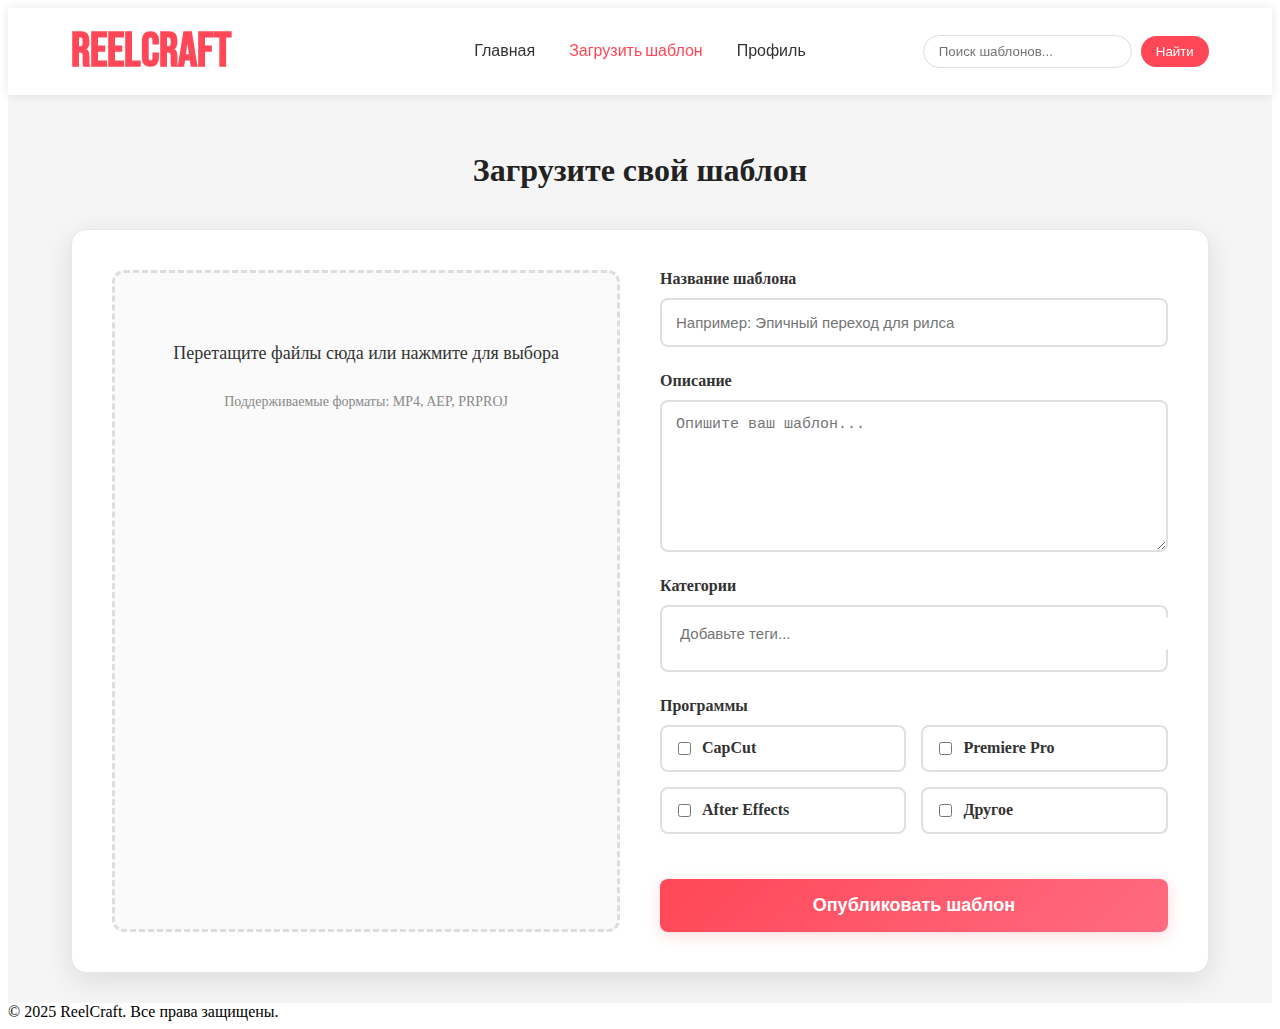
<file: upload.html>
<!DOCTYPE html>
<html lang="ru">
<head>
    <meta charset="UTF-8">
    <meta name="viewport" content="width=device-width, initial-scale=1.0">
    <title>ReelCraft - Шаблоны для рилсов</title>
    <link rel="stylesheet" href="css\styles.css">
    <link rel="stylesheet" href="css\upload.css">
</head>
<body>
    <header>
        <a class="logo" href="index.html">ReelCraft</a>
        <nav class="navigation_sections">
            <a href="index.html" >Главная</a>
            <a href="upload.html" class="active">Загрузить шаблон</a>
            <a href="profile.html">Профиль</a>
        </nav>
        <div class="search">
            <input type="text" placeholder="Поиск шаблонов...">
            <button>Найти</button>
        </div>
    </header>

<main class="upload-page">
    <h2>Загрузите свой шаблон</h2>
    <div class="upload-container">
        <div class="upload-area" id="dropZone">
            <input type="file" id="fileInput" accept="video/*,.aep,.prproj" hidden>
            <label for="fileInput" class="upload-btn">
                <i class="icon-upload"></i>
                <p>Перетащите файлы сюда или нажмите для выбора</p>
                <span>Поддерживаемые форматы: MP4, AEP, PRPROJ</span>
            </label>
        </div>
        
        <form class="template-details">
            <div class="form-group">
                <label>Название шаблона</label>
                <input type="text" placeholder="Например: Эпичный переход для рилса">
            </div>
            
            <div class="form-group">
                <label>Описание</label>
                <textarea placeholder="Опишите ваш шаблон..."></textarea>
            </div>
            
            <div class="form-group">
                <label>Категории</label>
                <div class="tags-container">
                    <input type="text" id="tagInput" placeholder="Добавьте теги...">
                    <div class="tags-list"></div>
                </div>
            </div>
            
            <div class="form-group">
                <label>Программы</label>
                <div class="software-options">
                    <label><input type="checkbox" name="software" value="capcut"> CapCut</label>
                    <label><input type="checkbox" name="software" value="premiere"> Premiere Pro</label>
                    <label><input type="checkbox" name="software" value="aftereffects"> After Effects</label>
                    <label><input type="checkbox" name="software" value="other"> Другое</label>
                </div>
            </div>
            
            <button type="submit" class="publish-btn">Опубликовать шаблон</button>
        </form>
    </div>
</main>

    <footer>
      
        <div class="copyright">© 2025 ReelCraft. Все права защищены.</div>
    </footer>

    <script src="script.js"></script>
</body>
</html>
</file>
